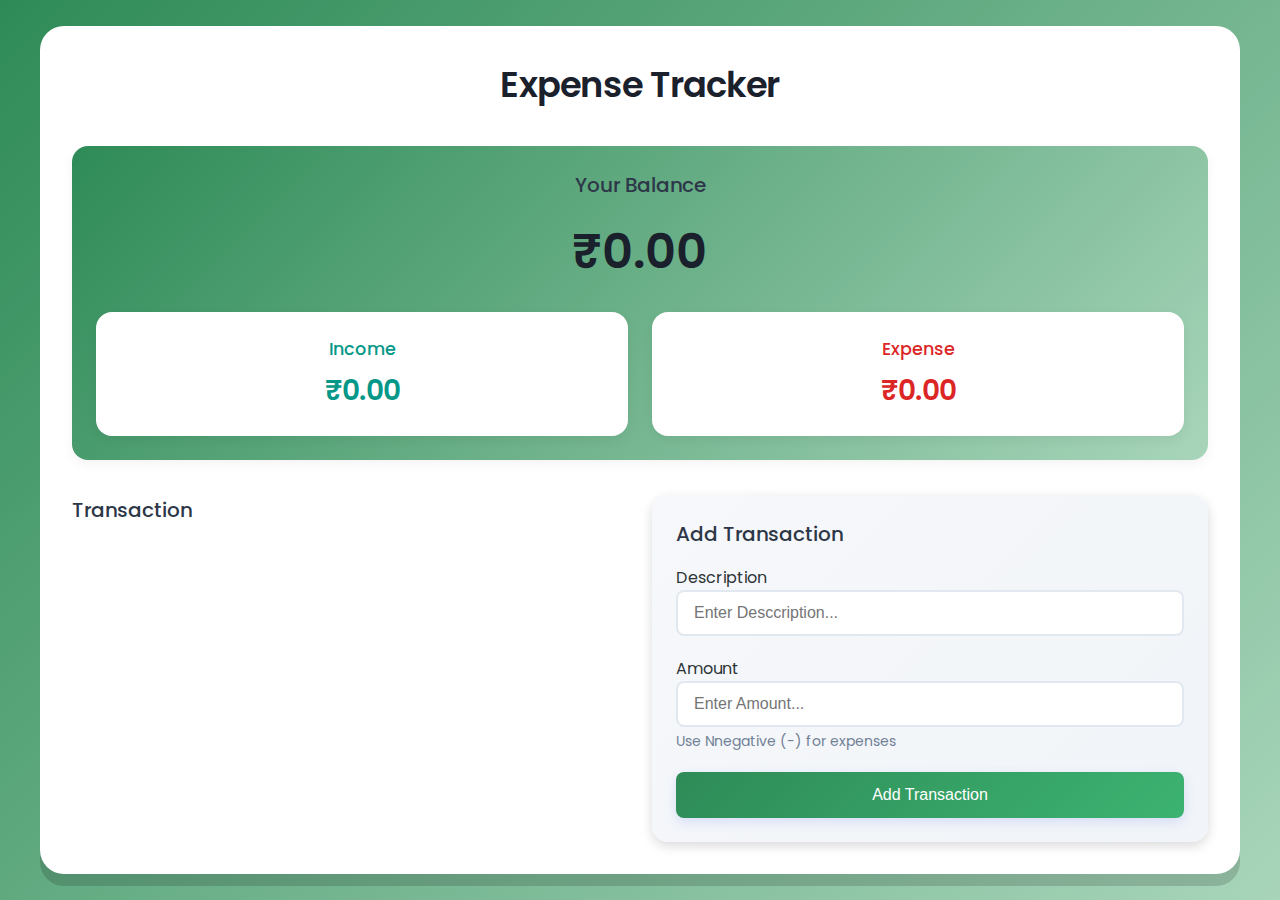
<file: index.html>
<!DOCTYPE html>
<html lang="en">
<head>
    <meta charset="UTF-8">
    <meta name="viewport" content="width=device-width, initial-scale=1.0">
    <title>Expense Tracker</title>
    <link rel="stylesheet" href="style.css">
    <link href='https://fonts.googleapis.com/css?family=Poppins' rel='stylesheet'>
</head>
<body>
    <div class="container">
         <h1>Expense Tracker</h1>
         
         <div class="balance-container">
            <h2>Your Balance</h2>
            <h1 id="balance">₹0.00</h1>

            <div class="summary-container">
                <div class="income-container">
                    <h3>Income</h3>
                    <p id="income">₹0.00</p>
                </div>
                <div class="expense-container">
                    <h3>Expense</h3>
                    <p id="expense">₹0.00</p>
                </div>
            </div>

         </div>

         <div class="main-content">
            <div class="transaction-container">
                <h2>Transaction</h2>
                <ul id="transaction-list">
                    
                </ul>
            </div>

            <div class="form-container">
                <h2>Add Transaction</h2>

                <form id="transaction-form">

                    <div class="form-group">
                        <label for="description">Description</label>
                        <input type="text" id="description" placeholder="Enter Desccription..." required />
                    </div>

                     <div class="form-group">
                        <label for="amount">Amount</label>
                        <input type="number" id="amount" placeholder="Enter Amount..." required />
                        <small>Use Nnegative (-) for expenses</small>
                    </div>

                    <button type="submit">Add Transaction</button>
                </form>
            </div>
         </div>
    </div>

    <script src="script.js"></script>
</body>
</html>
</file>
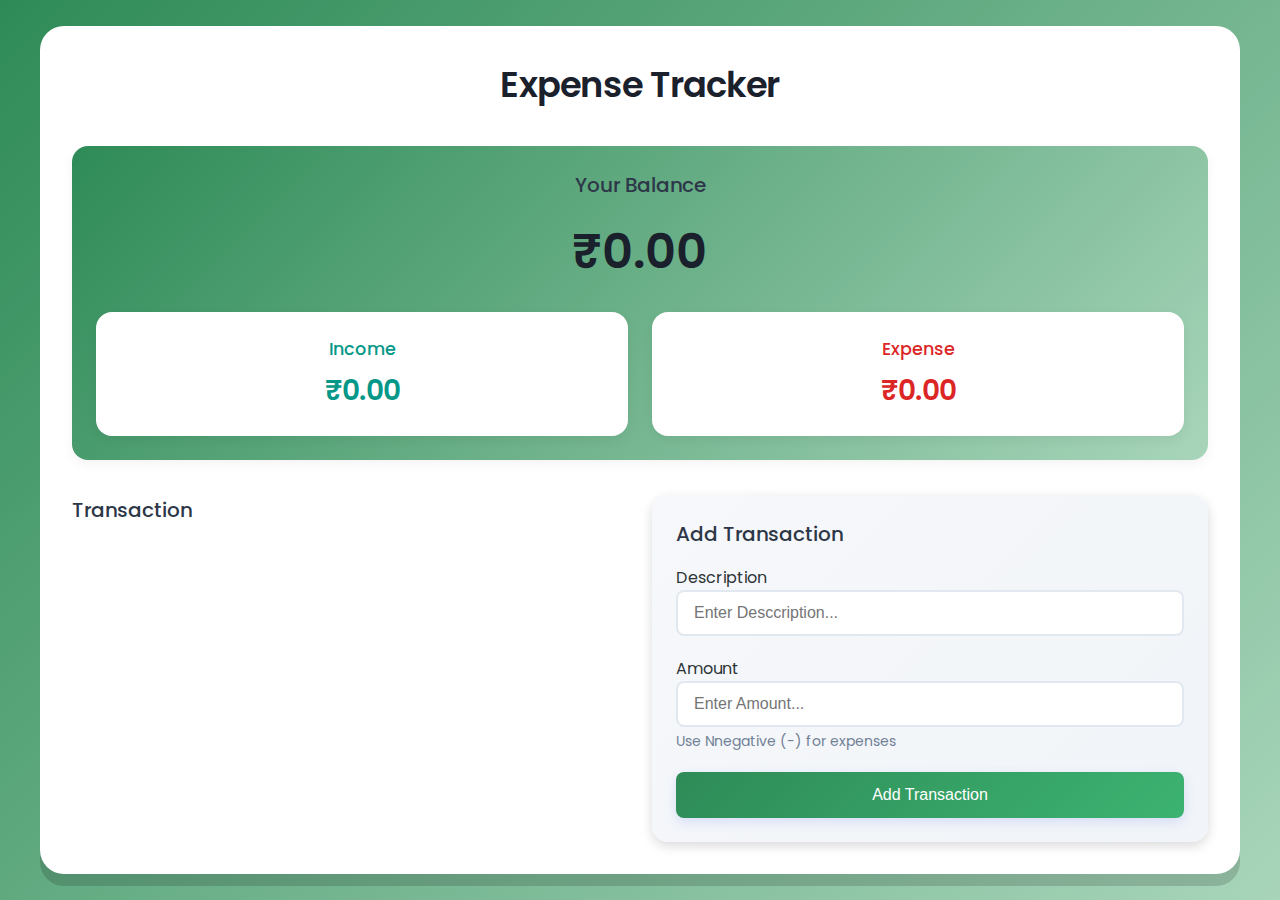
<file: Expense Tracker/index.html>
<!DOCTYPE html>
<html lang="en">
<head>
    <meta charset="UTF-8">
    <meta name="viewport" content="width=device-width, initial-scale=1.0">
    <title>Expense Tracker</title>
    <link rel="stylesheet" href="style.css">
    <link href='https://fonts.googleapis.com/css?family=Poppins' rel='stylesheet'>
</head>
<body>
    <div class="container">
         <h1>Expense Tracker</h1>
         
         <div class="balance-container">
            <h2>Your Balance</h2>
            <h1 id="balance">₹0.00</h1>

            <div class="summary-container">
                <div class="income-container">
                    <h3>Income</h3>
                    <p id="income">₹0.00</p>
                </div>
                <div class="expense-container">
                    <h3>Expense</h3>
                    <p id="expense">₹0.00</p>
                </div>
            </div>

         </div>

         <div class="main-content">
            <div class="transaction-container">
                <h2>Transaction</h2>
                <ul id="transaction-list">
                    
                </ul>
            </div>

            <div class="form-container">
                <h2>Add Transaction</h2>

                <form id="transaction-form">

                    <div class="form-group">
                        <label for="description">Description</label>
                        <input type="text" id="description" placeholder="Enter Desccription..." required />
                    </div>

                     <div class="form-group">
                        <label for="amount">Amount</label>
                        <input type="number" id="amount" placeholder="Enter Amount..." required />
                        <small>Use Nnegative (-) for expenses</small>
                    </div>

                    <button type="submit">Add Transaction</button>
                </form>
            </div>
         </div>
    </div>

    <script src="script.js"></script>
</body>
</html>
</file>
<file: style.css>
*{
    margin: 0;
    padding: 0;
    box-sizing: border-box;
}


body{
    background: linear-gradient(135deg, #2e8b57, #a8d5ba);
    min-height: 100vh;
    font-family: "Poppins", sans-serif;
    display: flex;
    align-items: center;
    justify-content: center;
    padding: 20px;
    color: #2d3436;
}

.container {
    width: 100%;
    max-width: 1200px;
    background-color: #fff;
    padding: 2rem;
    border-radius: 24px;
    box-shadow: 0 12px rgba(0, 0, 0, 0.15);
}

h1 {
    text-align: center;
    color: #1a202c; 
    margin-bottom: 35px;
    font-size: 2.2rem;
    font-weight: 600;
    letter-spacing: -0.5px;
}

h2 {
    color: #2d3748;
    margin-bottom: 1rem;
    font-size: 1.25rem;
    font-weight: 500;
}

.balance-container {
    text-align: center;
    margin-bottom: 35px;
    padding: 24px;
    background: linear-gradient(135deg, #2e8b57, #a8d5ba);
    border-radius: 1rem;
    box-shadow: 0 4px 12px rgba(0, 0, 0, 0.05);
}

.balance-container h1 {
    font-size: 3rem;
    margin: 15px 0px;
    margin-bottom: 20px;
}

.summary-container {
    display: grid;
    grid-template-columns: 1fr 1fr;
    gap: 24px;
    margin-top: 24px;
}

.main-content {
    display: grid;
    grid-template-columns: 1fr 1fr;
    gap: 24px;
}

.income-container, .expense-container {
    background-color: white;
    padding: 24px;
    border-radius: 1rem;
    box-shadow: 0 4px 12px rgba(0, 0, 0, 0.05);
    transition: transform 0.2s ease;
}

.income-container:hover, .expense-container:hover {
    transform: translateY(-2px);
}

.income-container h3 {
    color: #059889;
    font-size: 1.1rem;
    font-weight: 500;
}
.expense-container h3 {
    color: #dc2626;
    font-size: 1.1rem;
    font-weight: 500;
}

.income-container p, .expense-container p {
    margin-top: 8px;
    font-size: 1.75rem;
    font-weight: 600;
}

.income-container p {
    color: #059889;
}

.expense-container p {
    color: #dc2626;
}

.transaction-container {
    height: 100%;
    display: flex;
    flex-direction: column;
}

#transaction-list {
    list-style: none;
    max-height: 500px;
    overflow-y: auto;
    padding-right: 8px;
    flex-grow: 1; 
}

#transaction-list::-webkit-scrollbar {
    width: 8px;
}

#transaction-list::-webkit-scrollbar-track {
    background-color: #f1f1f1;
    border-radius: 4px;
}

#transaction-list::-webkit-scrollbar-thumb {
    background-color: #cbd5e0;
    border-radius: 4px;
}

#transaction-list::-webkit-scrollbar-thumb:hover {
    background-color: #a0aec0;
}

.transaction {
    display: flex;
    justify-content: space-between;
    align-items: center;
    padding: 1rem 1.1rem;
    margin-bottom: 12px;
    border-radius: 12px;
    background-color: #fff;
    box-shadow: 0 2px 8px rgba(0, 0, 0, 0.05);
    transition: 0 0.2s ease;
    border-right: 5px solid;
    animation: slideIn 0.3s ease;
}

@keyframes slideIn {
    from {
        opacity: 0;
        transform: translateX(-20);
    }

    to {
        opacity: 1;
        transform: translateX(0);
    }
}

.transaction:hover {
    transform: translateX(4px);
    box-shadow: 0 4px 12px rgba(0, 0, 0, 0.1);
}

.transaction.income-container {
    border-right-color: #059669;
}

.transaction.expense-container {
    border-right-color: #dc2626;
}

.transaction .delete-btn {
    background: none;
    border: none;
    color: #dc2626;
    cursor: pointer;
    font-size: 1.4rem;
    opacity: 0;
    transition: all 0.2s ease;
    padding: 4px 8px;
    border-radius: 4px;
    margin-left: 12px;
}

.transaction:hover .delete-btn {
    opacity: 1;
}

.transaction .delete-btn:hover {
    background-color: #fee2e2;
    transform: scale(1.1);
}

.form-container {
    background: linear-gradient(135deg, #f6f8fb, #f1f4f8);
    padding: 24px;
    border-radius: 16px;
    box-shadow: 0 4px 12px rgba(0, 0, 0, 0.15);
    height: 100%;
    display: flex;
    flex-direction: column;
}

.form-container form {
    height: 100%;
    display: flex;
    flex-direction: column;
}

.form-group {
    margin-bottom: 20px;
}

.label {
    display: block;
    margin-bottom: 8px;
    color: #4a5568;
    font-weight: 500;
}

input {
    width: 100%;
    padding: 12px 16px;
    border: 2px solid #e2e8f0;
    border-radius: 8px;
    font-size: 1rem;
    transition: all 0.2s ease;
    background-color: white;
}
 
input:focus {
    outline: none;
    border-color: #667eea;
    box-shadow: 0 0 0 3px rgba(102, 126, 234, 0.1);
}

input:hover {
    border-color: #cbd5e0;
}

small {
    color: #718096;
    font-size: 0.875rem;
    margin-top: 4px;
    display: block;
}

button[type="submit"] {
    width: 100%;
    padding: 14px;
    background: linear-gradient(135deg, #2e8b57 0%, #3cb371 100%);
    color: white;
    border: none;
    border-radius: 8px;
    cursor: pointer;
    font-size: 1rem;
    font-weight: 500;
    transition: all 0.2s ease;
    box-shadow: 0 4px 12px rgba(102, 126, 234, 0.2);
    margin-top: auto;
}

button[type="submit"]:hover {
    transform: translateY(-2px);
    box-shadow: 0 6px 16px rgba(102, 126, 234, 0.3);
}

button[type="submit"]:active {
    transform: translateY(0);
}

@media (max-width: 900px) {
    .main-content {
        grid-template-columns: 1fr;
    }

    #transaction-list {
        max-height: 300px;
    }
}

@media (max-width: 480px) {
    .container {
        padding: 24px;
    }

    .summary {
        grid-template-columns: 1fr;
        gap: 16px;
    }

    .balance-container h1 {
        font-size: 2.5rem;
    }
    
    .income p, .expense p {
        font-size: 1.5rem;
    }

    .transaction {
        padding: 14px 16px;
    }

    h1 {
        font-size: 1.8rem;
    }
}
</file>
<file: Expense Tracker/style.css>
*{
    margin: 0;
    padding: 0;
    box-sizing: border-box;
}


body{
    background: linear-gradient(135deg, #2e8b57, #a8d5ba);
    min-height: 100vh;
    font-family: "Poppins", sans-serif;
    display: flex;
    align-items: center;
    justify-content: center;
    padding: 20px;
    color: #2d3436;
}

.container {
    width: 100%;
    max-width: 1200px;
    background-color: #fff;
    padding: 2rem;
    border-radius: 24px;
    box-shadow: 0 12px rgba(0, 0, 0, 0.15);
}

h1 {
    text-align: center;
    color: #1a202c; 
    margin-bottom: 35px;
    font-size: 2.2rem;
    font-weight: 600;
    letter-spacing: -0.5px;
}

h2 {
    color: #2d3748;
    margin-bottom: 1rem;
    font-size: 1.25rem;
    font-weight: 500;
}

.balance-container {
    text-align: center;
    margin-bottom: 35px;
    padding: 24px;
    background: linear-gradient(135deg, #2e8b57, #a8d5ba);
    border-radius: 1rem;
    box-shadow: 0 4px 12px rgba(0, 0, 0, 0.05);
}

.balance-container h1 {
    font-size: 3rem;
    margin: 15px 0px;
    margin-bottom: 20px;
}

.summary-container {
    display: grid;
    grid-template-columns: 1fr 1fr;
    gap: 24px;
    margin-top: 24px;
}

.main-content {
    display: grid;
    grid-template-columns: 1fr 1fr;
    gap: 24px;
}

.income-container, .expense-container {
    background-color: white;
    padding: 24px;
    border-radius: 1rem;
    box-shadow: 0 4px 12px rgba(0, 0, 0, 0.05);
    transition: transform 0.2s ease;
}

.income-container:hover, .expense-container:hover {
    transform: translateY(-2px);
}

.income-container h3 {
    color: #059889;
    font-size: 1.1rem;
    font-weight: 500;
}
.expense-container h3 {
    color: #dc2626;
    font-size: 1.1rem;
    font-weight: 500;
}

.income-container p, .expense-container p {
    margin-top: 8px;
    font-size: 1.75rem;
    font-weight: 600;
}

.income-container p {
    color: #059889;
}

.expense-container p {
    color: #dc2626;
}

.transaction-container {
    height: 100%;
    display: flex;
    flex-direction: column;
}

#transaction-list {
    list-style: none;
    max-height: 500px;
    overflow-y: auto;
    padding-right: 8px;
    flex-grow: 1; 
}

#transaction-list::-webkit-scrollbar {
    width: 8px;
}

#transaction-list::-webkit-scrollbar-track {
    background-color: #f1f1f1;
    border-radius: 4px;
}

#transaction-list::-webkit-scrollbar-thumb {
    background-color: #cbd5e0;
    border-radius: 4px;
}

#transaction-list::-webkit-scrollbar-thumb:hover {
    background-color: #a0aec0;
}

.transaction {
    display: flex;
    justify-content: space-between;
    align-items: center;
    padding: 1rem 1.1rem;
    margin-bottom: 12px;
    border-radius: 12px;
    background-color: #fff;
    box-shadow: 0 2px 8px rgba(0, 0, 0, 0.05);
    transition: 0 0.2s ease;
    border-right: 5px solid;
    animation: slideIn 0.3s ease;
}

@keyframes slideIn {
    from {
        opacity: 0;
        transform: translateX(-20);
    }

    to {
        opacity: 1;
        transform: translateX(0);
    }
}

.transaction:hover {
    transform: translateX(4px);
    box-shadow: 0 4px 12px rgba(0, 0, 0, 0.1);
}

.transaction.income-container {
    border-right-color: #059669;
}

.transaction.expense-container {
    border-right-color: #dc2626;
}

.transaction .delete-btn {
    background: none;
    border: none;
    color: #dc2626;
    cursor: pointer;
    font-size: 1.4rem;
    opacity: 0;
    transition: all 0.2s ease;
    padding: 4px 8px;
    border-radius: 4px;
    margin-left: 12px;
}

.transaction:hover .delete-btn {
    opacity: 1;
}

.transaction .delete-btn:hover {
    background-color: #fee2e2;
    transform: scale(1.1);
}

.form-container {
    background: linear-gradient(135deg, #f6f8fb, #f1f4f8);
    padding: 24px;
    border-radius: 16px;
    box-shadow: 0 4px 12px rgba(0, 0, 0, 0.15);
    height: 100%;
    display: flex;
    flex-direction: column;
}

.form-container form {
    height: 100%;
    display: flex;
    flex-direction: column;
}

.form-group {
    margin-bottom: 20px;
}

.label {
    display: block;
    margin-bottom: 8px;
    color: #4a5568;
    font-weight: 500;
}

input {
    width: 100%;
    padding: 12px 16px;
    border: 2px solid #e2e8f0;
    border-radius: 8px;
    font-size: 1rem;
    transition: all 0.2s ease;
    background-color: white;
}
 
input:focus {
    outline: none;
    border-color: #667eea;
    box-shadow: 0 0 0 3px rgba(102, 126, 234, 0.1);
}

input:hover {
    border-color: #cbd5e0;
}

small {
    color: #718096;
    font-size: 0.875rem;
    margin-top: 4px;
    display: block;
}

button[type="submit"] {
    width: 100%;
    padding: 14px;
    background: linear-gradient(135deg, #2e8b57 0%, #3cb371 100%);
    color: white;
    border: none;
    border-radius: 8px;
    cursor: pointer;
    font-size: 1rem;
    font-weight: 500;
    transition: all 0.2s ease;
    box-shadow: 0 4px 12px rgba(102, 126, 234, 0.2);
    margin-top: auto;
}

button[type="submit"]:hover {
    transform: translateY(-2px);
    box-shadow: 0 6px 16px rgba(102, 126, 234, 0.3);
}

button[type="submit"]:active {
    transform: translateY(0);
}

@media (max-width: 900px) {
    .main-content {
        grid-template-columns: 1fr;
    }

    #transaction-list {
        max-height: 300px;
    }
}

@media (max-width: 480px) {
    .container {
        padding: 24px;
    }

    .summary {
        grid-template-columns: 1fr;
        gap: 16px;
    }

    .balance-container h1 {
        font-size: 2.5rem;
    }
    
    .income p, .expense p {
        font-size: 1.5rem;
    }

    .transaction {
        padding: 14px 16px;
    }

    h1 {
        font-size: 1.8rem;
    }
}
</file>
